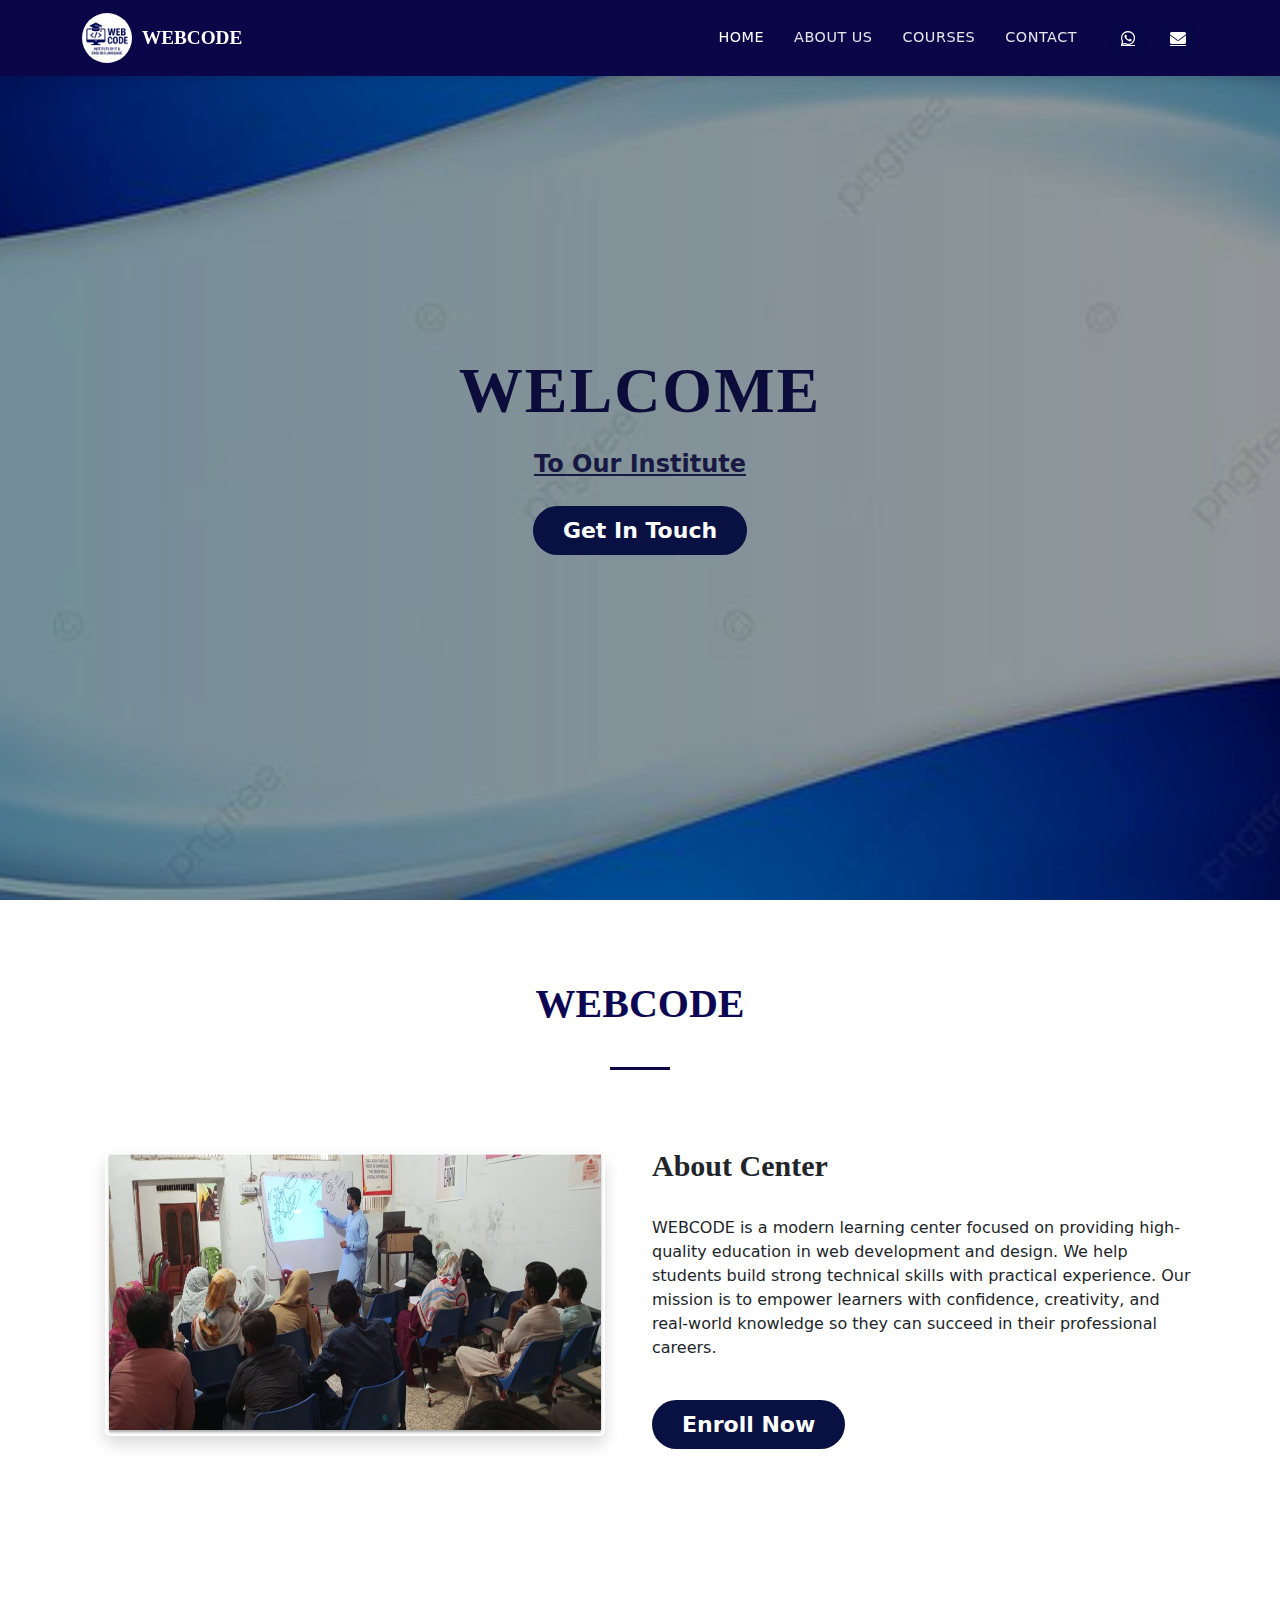
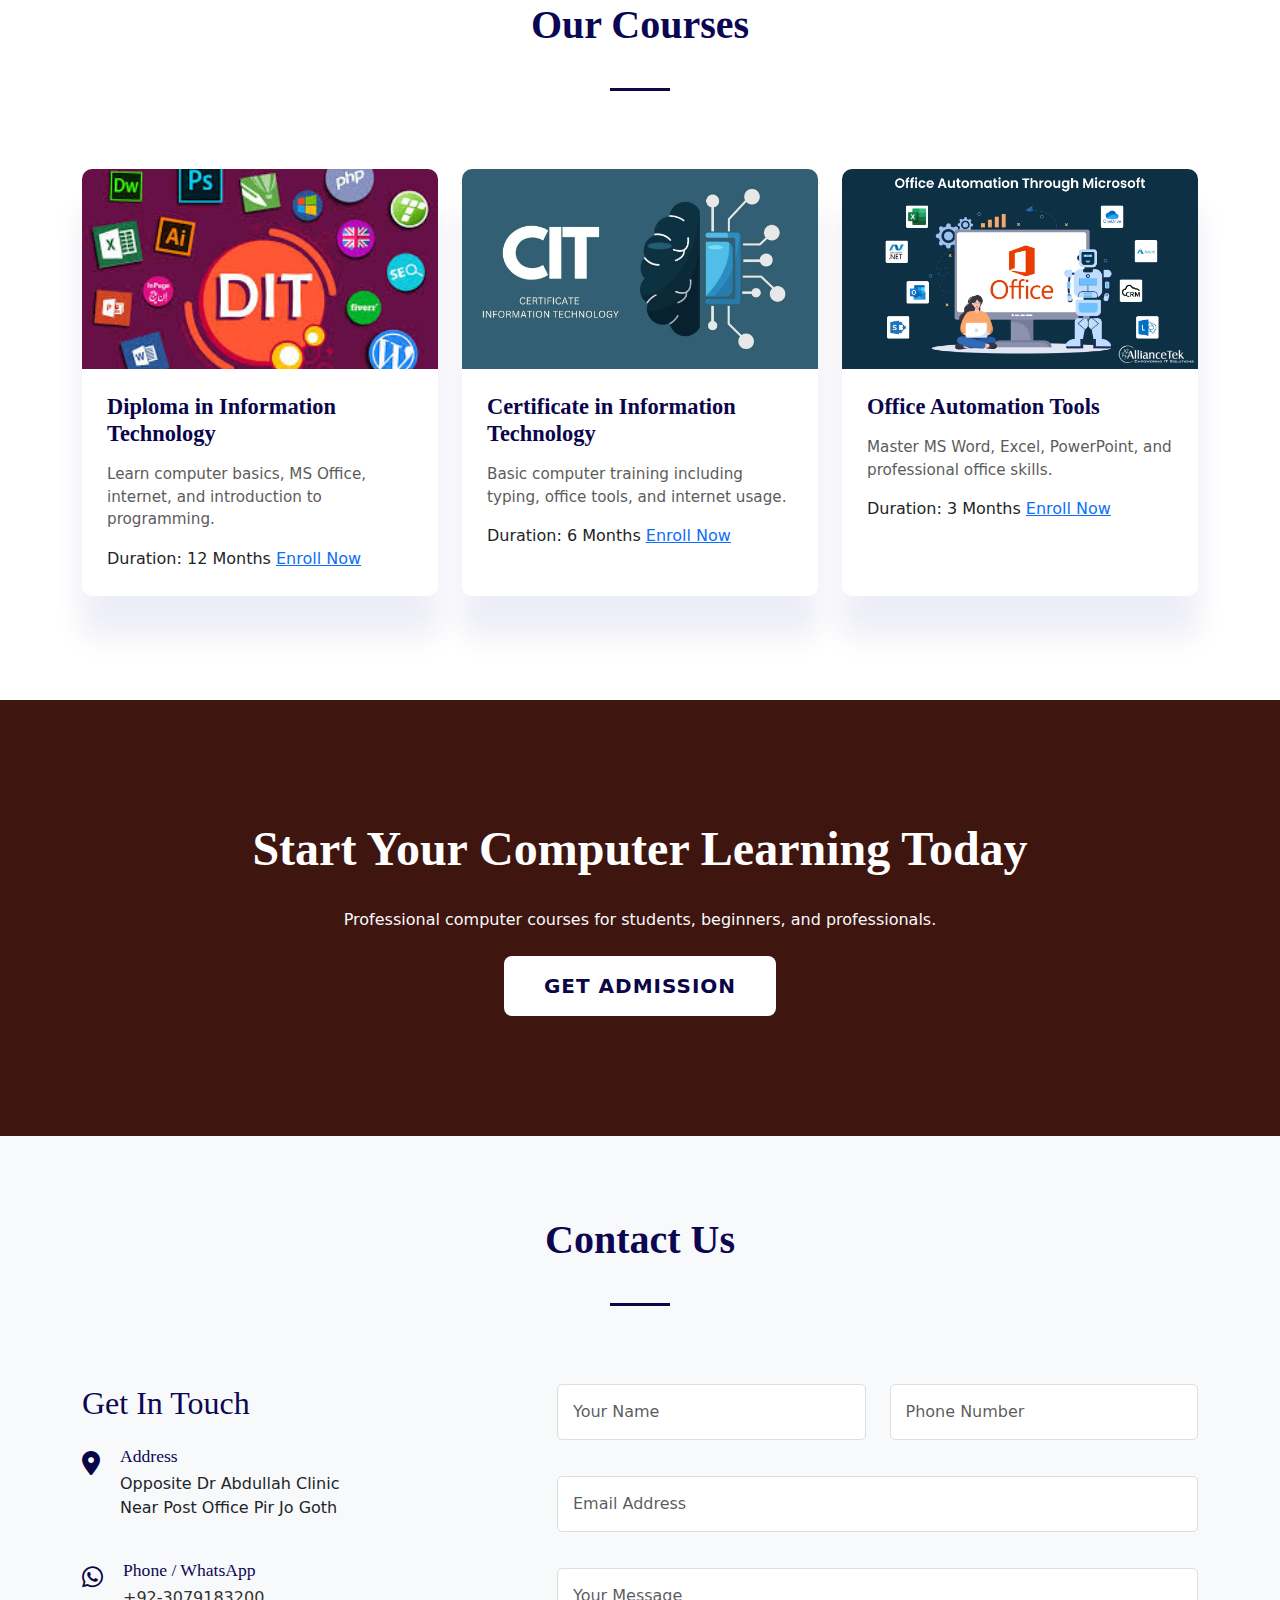
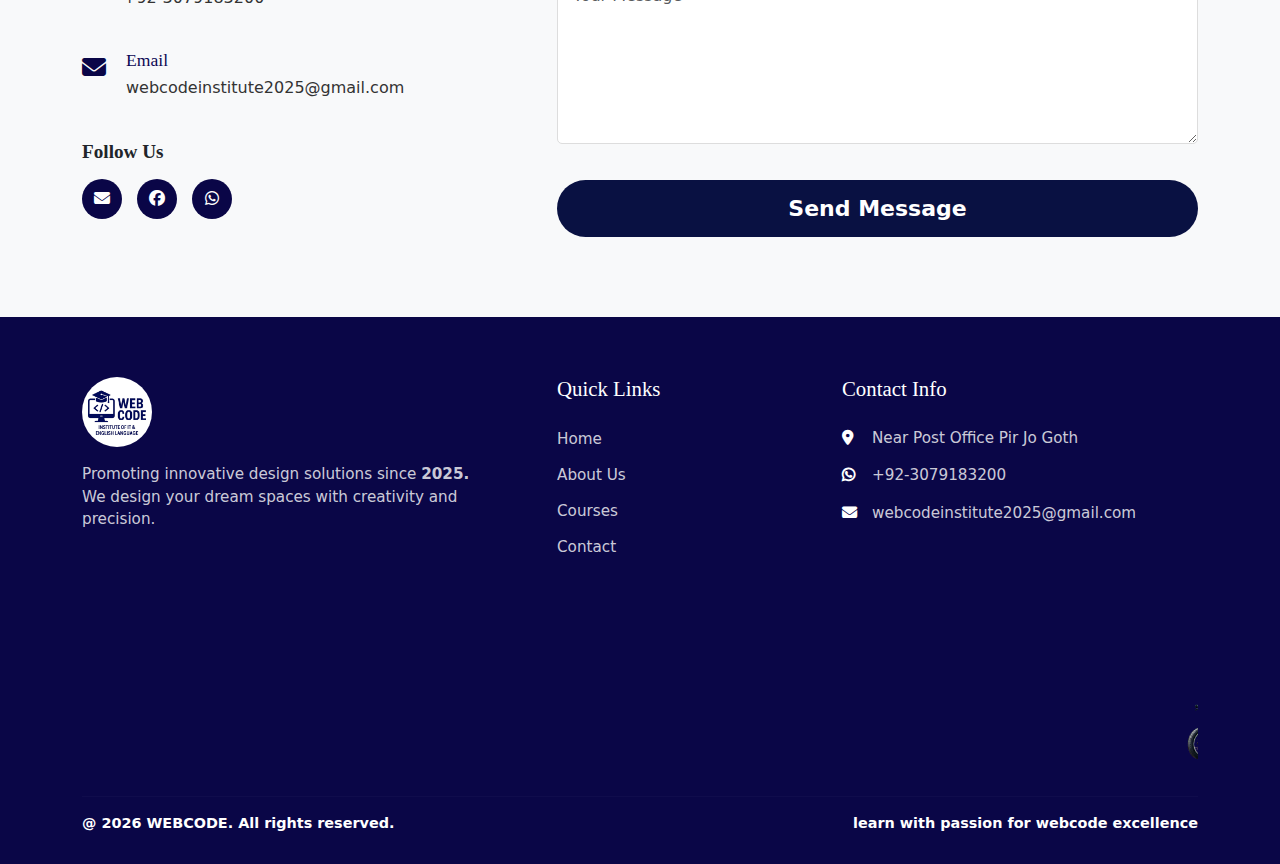
<file: index.html>
<!DOCTYPE html>
<html lang="en">

<head>
    <meta charset="UTF-8">
    <meta name="viewport" content="width=device-width, initial-scale=1.0">
    <title>WEBCODE | Institute of IT & Language</title>
    <link rel="stylesheet" href="./style.css">
    <link href="https://cdn.jsdelivr.net/npm/bootstrap@5.3.0-alpha1/dist/css/bootstrap.min.css" rel="stylesheet">

    <link rel="stylesheet" href="https://cdnjs.cloudflare.com/ajax/libs/font-awesome/6.4.0/css/all.min.css">

</head>

<body>
    <nav class="navbar navbar-expand-lg  fixed-top">
        <div class="container">
            <a class="navbar-brand" href="#">
                <img src="./images/WEBCODE logo.jpg" alt="" style="border-radius: 50%;" width="50px">
                <span class="brand-name">WEBCODE</span>
            </a>
            <button class="navbar-toggler" type="button" data-bs-toggle="collapse" data-bs-target="#navbarNav">
                <span class="navbar-toggler-icon"></span>
            </button>
            <div class="collapse navbar-collapse" id="navbarNav">
                <ul class="navbar-nav ms-auto">
                    <li class="nav-item"><a class="nav-link active" href="#home">Home</a></li>
                    <li class="nav-item"><a class="nav-link" href="#about">About Us</a></li>
                    <li class="nav-item"><a class="nav-link" href="#courses">Courses</a></li>
                    <li class="nav-item"><a class="nav-link" href="#contact">Contact</a></li>
                </ul>
                <div class="navbar-actions ms-3">
                    <a href="https://www.whatsapp.com" class="whatsapp-btn" target="_blank">
                        <i class="fab fa-whatsapp"></i>
                    </a>
                    <a href="webcodeinstitut2025@gmail.com" class="email-btn">
                        <i class="fas fa-envelope"></i>
                    </a>
                </div>
            </div>
        </div>
    </nav>

    <!-- Hero Section -->
    <section id="home" class="hero-section">
        <div class="hero-slider">

            <div class="hero-slide active" style="background-image: url('./images/bgimg.jpg');">
            </div>
            <div class="hero-slide" style="background-image: url('./images/bgimg.jpg');">
            </div>

        </div>

        <div class="hero-overlay">

        </div>

        <div class="container">
            <div class="hero-content">
                <h1 class="hero-title">WELCOME</h1>
                <p class="hero-subtitle">To Our Institute</p>
                <a class="btn-primary" href="#contact" class="">Get In Touch</a>
            </div>
        </div>
    </section>

    <!-- About Section -->
    <section id="about" class="section-padding">
        <div class="container">

            <!-- Title -->
            <div class="row mb-5">
                <div class="col-12 text-center">
                    <h2 class="section-title">WEBCODE</h2>
                    <div class="title-divider"></div>
                </div>
            </div>

            <!-- Content -->
            <div class="row align-items-center">

                <!-- Left Image -->
                <div class="col-md-6 mb-4 mb-md-0 text-center">
                    <img src="./images/image.png" alt="WEBCODE Institute" class="img-fluid rounded shadow about-img"
                        width="500" height="900">
                </div>

                <!-- Right Text -->
                <div class="col-md-6">
                    <h3 class="about-heading">About Center</h3>
                    <i class="bi bi-check-circle-fill text-primary me-2"></i>

                    <p class="about-description">
                        WEBCODE is a modern learning center focused on providing
                        high-quality education in web development and design.
                        We help students build strong technical skills with
                        practical experience.
                        Our mission is to empower learners with confidence,
                        creativity, and real-world knowledge so they can
                        succeed in their professional careers.
                    </p>

                    <p class="about-description mt-5">
                        
                    </p>

                    <a class="btn-primary  mt-5" href="./admisstionform.html">Enroll Now</a>
                </div>

            </div>
        </div>
    </section>

    <!-- Courses Section -->
    <section id="courses" class="section-padding">
        <div class="container">

            <!-- Section Title -->
            <div class="row mb-5">
                <div class="col-12 text-center">
                    <h2 class="section-title">Our Courses</h2>
                    <div class="title-divider"></div>
                </div>
            </div>

            <div class="row">
                <!-- DIT -->
                <div class="col-md-4 col-sm-6 mb-4">
                    <div class="service-card">

                        <div class="service-img" style="background-image: url('./images/dit.jfif');">
                        </div>
                        <div class="service-body">
                            <h3 class="">Diploma in Information Technology</h3>
                            <p>Learn computer basics, MS Office, internet, and introduction to programming.</p>
                            <span class="course-duration">Duration: 12 Months</span>
                            <a href="./ditform.html" class="course-btn">Enroll Now</a>
                        </div>
                    </div>
                </div>

                <!-- CIT -->
                <div class="col-md-4 col-sm-6 mb-4">
                    <div class="service-card">
                        <div class="service-img" style="background-image: url('./images/cit.webp');">
                        </div>
                        <div class="service-body">
                            <h3>Certificate in Information Technology</h3>
                            <p>Basic computer training including typing, office tools, and internet usage.</p>
                            <span class="course-duration">Duration: 6 Months</span>
                            <a href="./citform.html" class="course-btn">Enroll Now</a>
                        </div>
                    </div>
                </div>

                <!-- OAT -->
                <div class="col-md-4 col-sm-6 mb-4">
                    <div class="service-card">
                        <div class="service-img" style="background-image: url('./images/oat.jfif');">
                        </div>
                        <div class="service-body">
                            <h3>Office Automation Tools</h3>
                            <p>Master MS Word, Excel, PowerPoint, and professional office skills.</p>
                            <span class="course-duration">Duration: 3 Months</span>
                            <a href="./oatform.html" class="course-btn">Enroll Now</a>
                        </div>
                    </div>
                </div>
            </div>
        </div>
    </section>



    <section class="promo-section">
        <div class="promo-bg" style="background-image: url('./images/bg-promo.jfif');">
        </div>
        <div class="promo-overlay"></div>

        <div class="container">
            <div class="promo-content text-center">
                <h2>Start Your Computer Learning Today</h2>
                <p class="text-light mb-4">
                    Professional computer courses for students, beginners, and professionals.
                </p>
                <a href="#contact" class="btn btn-light btn-lg">Get Admission</a>
            </div>
        </div>
    </section>


    <!-- Contact Section -->
    <section id="contact" class="section-padding bg-light">
        <div class="container">
            <div class="row mb-5">
                <div class="col-12 text-center">
                    <h2 class="section-title">Contact Us</h2>
                    <div class="title-divider"></div>
                </div>
            </div>
            <div class="row">
                <div class="col-lg-5 mb-5 mb-lg-0">
                    <div class="contact-info">
                        <h3 class="mb-4">Get In Touch</h3>
                        <div class="contact-item mb-4">
                            <i class="fas fa-map-marker-alt"></i>
                            <div>
                                <h5>Address</h5>
                                <p>Opposite Dr Abdullah Clinic<br> Near Post Office Pir Jo Goth</p>
                            </div>
                        </div>
                        <div class="contact-item mb-4">
                            <i class="fab fa-whatsapp"></i>
                            <div>
                                <h5>Phone / WhatsApp</h5>
                                <p><a href="https://wa.me/201050077322" target="_blank">+92-3079183200</a></p>
                            </div>
                        </div>
                        <div class="contact-item mb-4">
                            <i class="fas fa-envelope"></i>
                            <div>
                                <h5>Email</h5>
                                <p><a href="mailto:info@shiarchitecture.com">webcodeinstitute2025@gmail.com</a></p>
                            </div>
                        </div>
                        <div class="social-links mt-4">
                            <h5 class="mb-3">Follow Us</h5>
                            <a href="webcodeinstitut2025@gmail.com" target="_blank"><i
                                    class="fas fa-envelope"></i></a>
                            <a href="https://www.facebook.com/profile.php?id=61577095382872" target="_blank"><i
                                    class="fab fa-facebook"></i></a>
                            <a href="https://www.whatsapp.com" target="_blank"><i
                                    class="fab fa-whatsapp"></i></a>
                        </div>
                    </div>
                </div>
                <div class="col-lg-7">
                    <form class="contact-form">
                        <div class="row">
                            <div class="col-md-6 mb-3">
                                <input type="text" class="form-control" placeholder="Your Name" required>
                            </div>
                            <div class="col-md-6 mb-3">
                                <input type="tel" class="form-control" placeholder="Phone Number">
                            </div>
                            <div class="col-12 mb-3">
                                <input type="email" class="form-control" placeholder="Email Address" required>
                            </div>
                            <div class="col-12 mb-3">
                                <textarea class="form-control" rows="6" placeholder="Your Message" required></textarea>
                            </div>
                            <div class="col-12">
                                <button type="submit"  class=" btn-primary btn-lg w-100">Send Message</button>
                            </div>
                        </div>
                    </form>
                </div>
            </div>
        </div>
    </section>
    <!-- Footer -->
    <footer class="footer">
        <div class="container">
            <div class="row">
                <div class="col-lg-5 mb-4 mb-lg-0">
                    <img src="./images/WEBCODE logo.jpg" style="border-radius: 50%;" alt="webcodeinstitute" height="70"
                        class="mb-3">
                    <p class="footer-text">Promoting innovative design solutions since <b>2025. </b><br>We design your
                        dream spaces
                        with creativity and precision.</p>
                </div>
                <div class="col-lg-3 col-md-4 mb-4 mb-md-0">
                    <h4>Quick Links</h4>
                    <ul class="footer-links">
                        <li><a href="#home">Home</a></li>
                        <li><a href="#about">About Us</a></li>
                        <li><a href="#courses">Courses</a></li>
                        <li><a href="#contact">Contact</a></li>
                    </ul>
                </div>

                <div class="col-lg-4 col-md-4">
                    <h4>Contact Info</h4>
                    <ul class="footer-contact">
                        <a href="">
                            <li><i class="fas fa-map-marker-alt"></i>Near Post Office Pir Jo Goth</li>
                        </a>
                        <a href="">
                            <li><i class="fab fa-whatsapp"></i>+92-3079183200</li>
                        </a>
                        <a href="">
                            <li><i class="fas fa-envelope"></i>webcodeinstitute2025@gmail.com</li>
                        </a>
                    </ul>
                </div>
            </div>
            <marquee class="mt-5" behavior="" direction="rights"> <img src="./images/imgmarque.png" width="150px"
                    alt="marqueeimg">
            </marquee>

            <hr class="footer-divider">

            <div class="row">
                <div class="col-md-6">
                    <p class="copyright">@ 2026 WEBCODE. All rights reserved.</p>
                </div>
                <div class="col-md-6 text-md-end">
                    <p class="copyright">
                        learn with passion for webcode excellence</p>
                </div>
            </div>
        </div>
    </footer>



    <script src="https://cdn.jsdelivr.net/npm/bootstrap@5.3.0-alpha1/dist/js/bootstrap.bundle.min.js"></script>

</body>

</html>
</file>
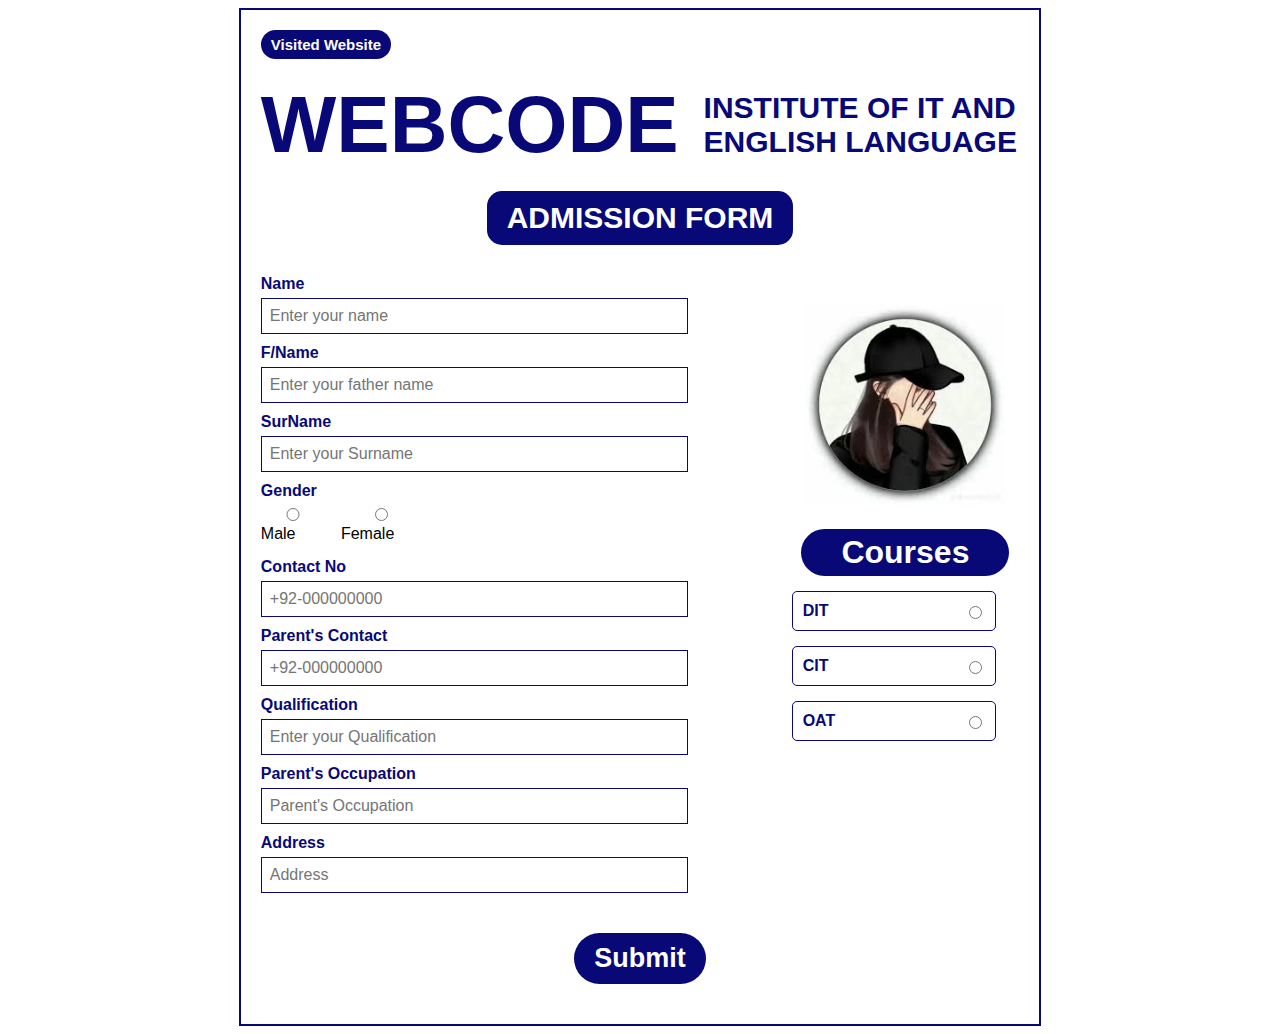
<file: admisstionform.html>
<!DOCTYPE html>
<html lang="en">

<head>
    <meta charset="UTF-8">
    <title>Admission Form</title>
    <link rel="stylesheet" href="./admisstionform.css">
</head>

<body>
    <form>
        <input type="checkbox" id="modalToggle" hidden>

        <button class="visit-website-btn">
            <a href="./index.html" class="btn-visit">Visited Website</a>
        </button>

        <div class="form-header">
            <h1>WEBCODE</h1>
            <div class="form-subtitle">
                INSTITUTE OF IT AND <br> ENGLISH LANGUAGE
            </div>
        </div>

        <button class="form-title-btn">ADMISSION FORM</button>

        <div class="form-body">

            <div class="form-left">

                <h4>Name</h4>
                <input type="text" placeholder="Enter your name">

                <h4>F/Name</h4>
                <input type="text" placeholder="Enter your father name">

                <h4>SurName</h4>
                <input type="text" placeholder="Enter your Surname">

                <h4>Gender</h4>
                <div class="gender-options">
                    <label><input type="radio" name="gender"> Male</label>
                    <label><input type="radio" name="gender"> Female</label>
                </div>

               <h4>Contact No</h4>
                <input type="text" placeholder="+92-000000000">

                <h4>Parent's Contact</h4>
                <input type="text" placeholder="+92-000000000">

                <h4>Qualification</h4>
                <input type="text" placeholder="Enter your Qualification">

                <h4>Parent's Occupation</h4>
                <input type="text" placeholder="Parent's Occupation">

                <h4>Address</h4>
                <input type="text" placeholder="Address">


            </div>

            <div class="form-right">
                <img src="./images/profileimg.jfif" alt="Profile Image">

                <button class="courses-btn">Courses</button>

                <div class="course-option">
                    <h4>DIT</h4>
                    <input type="radio" name="course">
                </div>

                <div class="course-option">
                    <h4>CIT</h4>
                    <input type="radio" name="course">
                </div>

                <div class="course-option">
                    <h4>OAT</h4>
                    <input type="radio" name="course">
                </div>

            </div>

        </div>

        
        <label for="modalToggle" class="submit-btn">
            Submit
        </label>


        <div class="modal">
            <div class="modal-box">
                <label for="modalToggle" class="close-btn">✖</label>
                <h2>Form Submitted</h2>
                <p>Your admission form has been submitted successfully.</p>
                <center><button style="font-size: 23px;" class="visit-website-btn">
                        Save </button></center>

            </div>
        </div>

    </form>
</body>

</html>
</file>
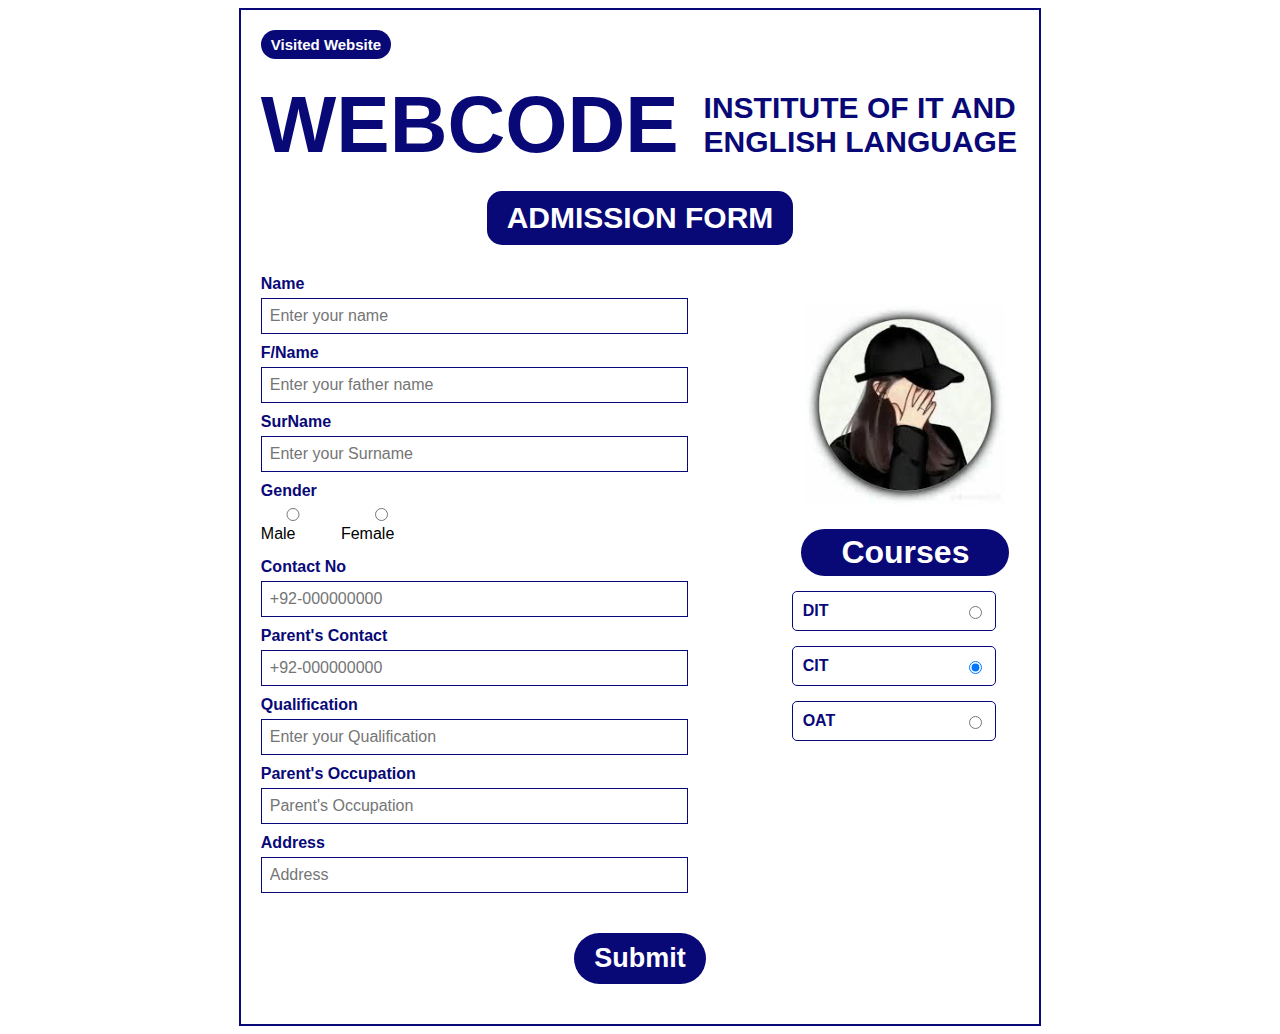
<file: citform.html>
<!DOCTYPE html>
<html lang="en">

<head>
    <title>CIT Admission Form</title>
    <link rel="stylesheet" href="./admisstionform.css">
</head>

<body>
    <form>
                <input type="checkbox" id="modalToggle" hidden>


        <button class="visit-website-btn">
            <a href="/index.html" class="btn-visit">Visited Website</a>
        </button>

        <div class="form-header">
            <h1>WEBCODE</h1>
            <div class="form-subtitle">
                INSTITUTE OF IT AND <br> ENGLISH LANGUAGE
            </div>
        </div>

        <button class="form-title-btn">ADMISSION FORM</button>

        <div class="form-body">

            <div class="form-left">

                <h4>Name</h4>
                <input type="text" placeholder="Enter your name">

                <h4>F/Name</h4>
                <input type="text" placeholder="Enter your father name">

                <h4>SurName</h4>
                <input type="text" placeholder="Enter your Surname">

                <h4>Gender</h4>
                <div class="gender-options">
                    <label><input type="radio" name="gender"> Male</label>
                    <label><input type="radio" name="gender"> Female</label>
                </div>

               <h4>Contact No</h4>
                <input type="text" placeholder="+92-000000000">

                <h4>Parent's Contact</h4>
                <input type="text" placeholder="+92-000000000">

                <h4>Qualification</h4>
                <input type="text" placeholder="Enter your Qualification">

                <h4>Parent's Occupation</h4>
                <input type="text" placeholder="Parent's Occupation">

                <h4>Address</h4>
                <input type="text" placeholder="Address">


            </div>

            <div class="form-right">
                <img src="./images/profileimg.jfif" alt="Profile Image">

                <button class="courses-btn">Courses</button>

                <div class="course-option">
                    <h4>DIT</h4>
                    <input type="radio" name="course">
                </div>

                <div class="course-option">
                    <h4>CIT</h4>
                    <input type="radio" name="course" checked>
                </div>

                <div class="course-option">
                    <h4>OAT</h4>
                    <input type="radio" name="course">
                </div>

               




            </div>

        </div>


         
        <label for="modalToggle" class="submit-btn">
            Submit
        </label>


        <div class="modal">
            <div class="modal-box">
                <label for="modalToggle" class="close-btn">✖</label>
                <h2>Form Submitted</h2>
                <p>Your admission form has been submitted successfully.</p>
                <center><button style="font-size: 23px;" class="visit-website-btn">
                        Save </button></center>

            </div>
        </div>



    </form>
</body>

</html>
</file>
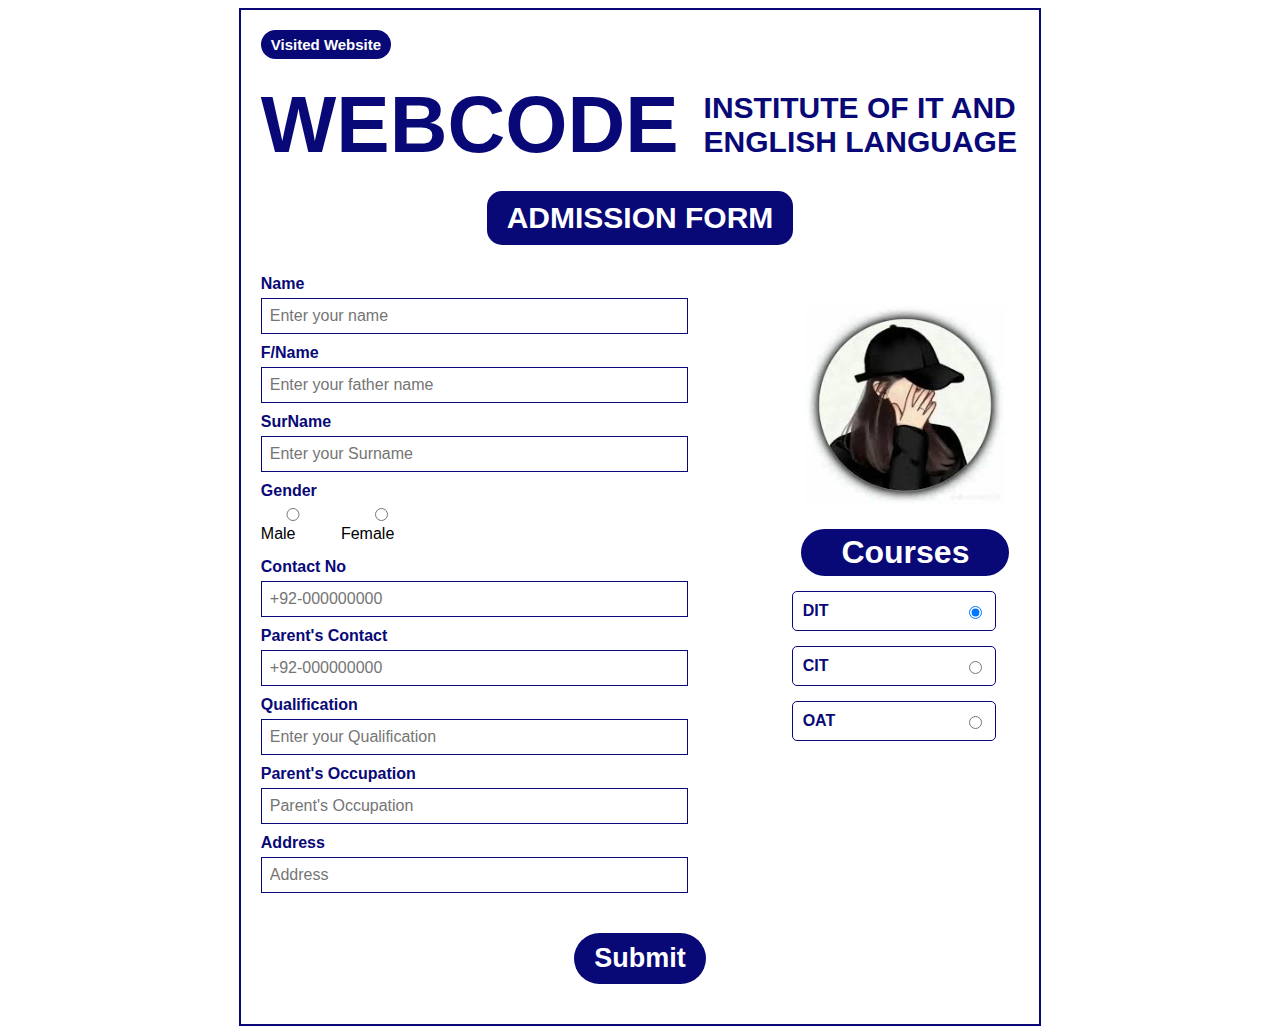
<file: ditform.html>
<!DOCTYPE html>
<html lang="en">

<head>
    <title>DIT Admission Form</title>
    <link rel="stylesheet" href="./admisstionform.css">
</head>

<body>
    <form>
        <input type="checkbox" id="modalToggle" hidden>

        <button class="visit-website-btn">
            <a href="/index.html" class="btn-visit">Visited Website</a>
        </button>

        <div class="form-header">
            <h1>WEBCODE</h1>
            <div class="form-subtitle">
                INSTITUTE OF IT AND <br> ENGLISH LANGUAGE
            </div>
        </div>

        <button class="form-title-btn">ADMISSION FORM</button>

        <div class="form-body">

            <div class="form-left">

                <h4>Name</h4>
                <input type="text" placeholder="Enter your name">

                <h4>F/Name</h4>
                <input type="text" placeholder="Enter your father name">

                <h4>SurName</h4>
                <input type="text" placeholder="Enter your Surname">

                <h4>Gender</h4>
                <div class="gender-options">
                    <label><input type="radio" name="gender"> Male</label>
                    <label><input type="radio" name="gender"> Female</label>
                </div>

                <h4>Contact No</h4>
                <input type="text" placeholder="+92-000000000">

                <h4>Parent's Contact</h4>
                <input type="text" placeholder="+92-000000000">

                <h4>Qualification</h4>
                <input type="text" placeholder="Enter your Qualification">

                <h4>Parent's Occupation</h4>
                <input type="text" placeholder="Parent's Occupation">

                <h4>Address</h4>
                <input type="text" placeholder="Address">

            </div>

            <div class="form-right">
                <img src="./images/profileimg.jfif" alt="Profile Image">

                <button class="courses-btn">Courses</button>

                <div class="course-option">
                    <h4>DIT</h4>
                    <input type="radio" name="course" checked>
                </div>

                <div class="course-option">
                    <h4>CIT</h4>
                    <input type="radio" name="course">
                </div>

                <div class="course-option">
                    <h4>OAT</h4>
                    <input type="radio" name="course">
                </div>

                




            </div>

        </div>

         
        <label for="modalToggle" class="submit-btn">
            Submit
        </label>


        <div class="modal">
            <div class="modal-box">
                <label for="modalToggle" class="close-btn">✖</label>
                <h2>Form Submitted</h2>
                <p>Your admission form has been submitted successfully.</p>
                <center><button style="font-size: 23px;" class="visit-website-btn">
                        Save </button></center>

            </div>
        </div>


    </form>
</body>

</html>
</file>
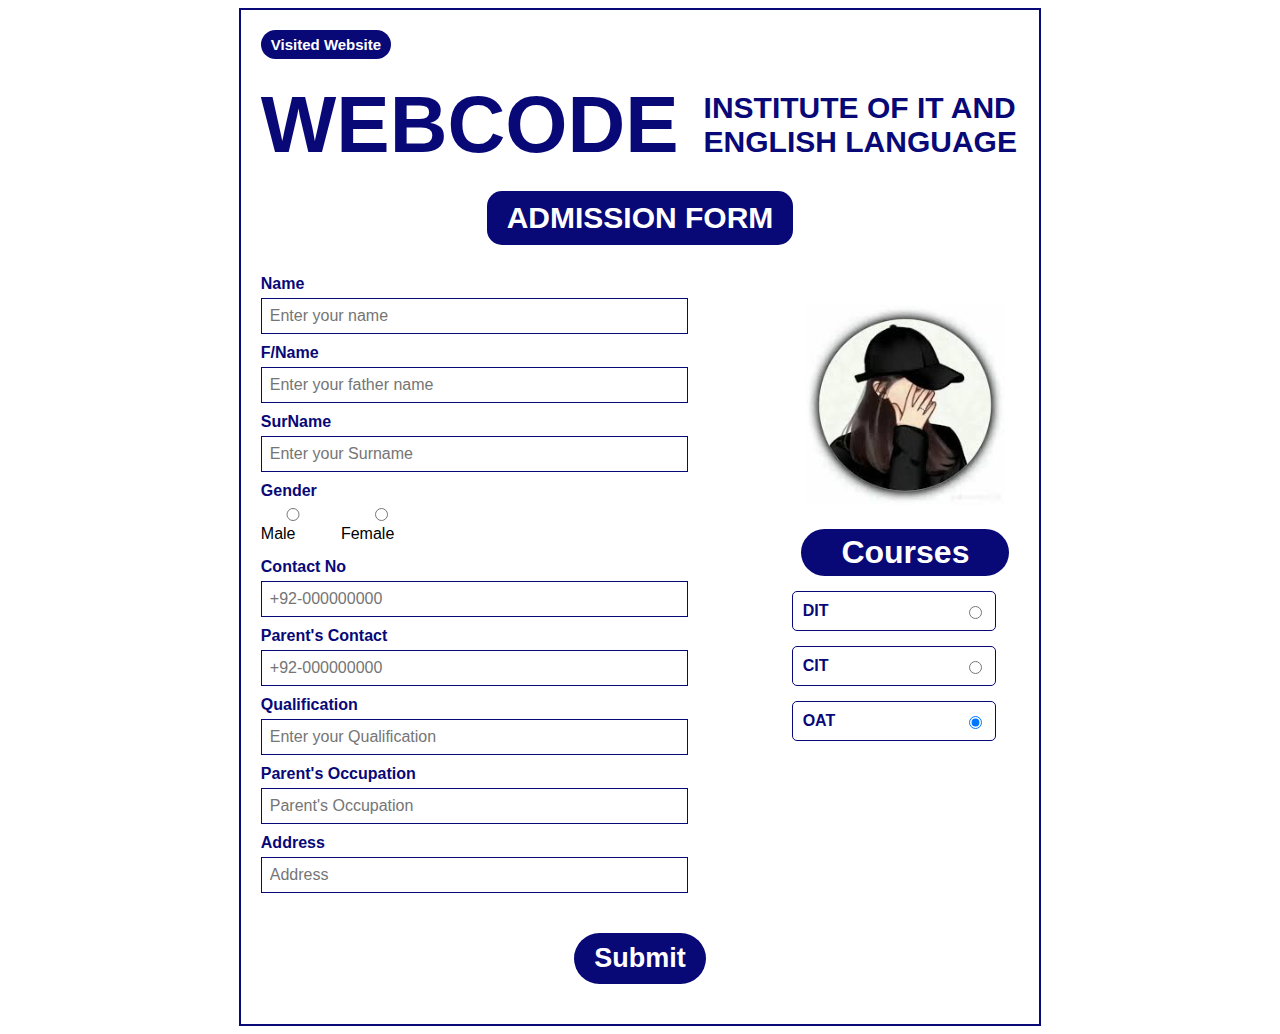
<file: oatform.html>
<!DOCTYPE html>
<html lang="en">

<head>
    <title>OAT Admission Form</title>
    <link rel="stylesheet" href="./admisstionform.css">
</head>

<body>
    <form>
        <input type="checkbox" id="modalToggle" hidden>

        <button class="visit-website-btn">
            <a href="/index.html" class="btn-visit">Visited Website</a>
        </button>

        <div class="form-header">
            <h1>WEBCODE</h1>
            <div class="form-subtitle">
                INSTITUTE OF IT AND <br> ENGLISH LANGUAGE
            </div>
        </div>

        <button class="form-title-btn">ADMISSION FORM</button>

        <div class="form-body">

            <div class="form-left">

                <h4>Name</h4>
                <input type="text" placeholder="Enter your name">

                <h4>F/Name</h4>
                <input type="text" placeholder="Enter your father name">

                <h4>SurName</h4>
                <input type="text" placeholder="Enter your Surname">

                <h4>Gender</h4>
                <div class="gender-options">
                    <label><input type="radio" name="gender"> Male</label>
                    <label><input type="radio" name="gender"> Female</label>
                </div>

                <h4>Contact No</h4>
                <input type="text" placeholder="+92-000000000">

                <h4>Parent's Contact</h4>
                <input type="text" placeholder="+92-000000000">

                <h4>Qualification</h4>
                <input type="text" placeholder="Enter your Qualification">

                <h4>Parent's Occupation</h4>
                <input type="text" placeholder="Parent's Occupation">

                <h4>Address</h4>
                <input type="text" placeholder="Address">


            </div>

            <div class="form-right">
                <img src="./images/profileimg.jfif" alt="Profile Image">

                <button class="courses-btn">Courses</button>

                <div class="course-option">
                    <h4>DIT</h4>
                    <input type="radio" name="course">
                </div>

                <div class="course-option">
                    <h4>CIT</h4>
                    <input type="radio" name="course" >
                </div>

                <div class="course-option">
                    <h4>OAT</h4>
                    <input type="radio" name="course" checked>
                </div>



            </div>

        </div>

        
   
        <label for="modalToggle" class="submit-btn">
            Submit
        </label>


        <div class="modal">
            <div class="modal-box">
                <label for="modalToggle" class="close-btn">✖</label>
                <h2>Form Submitted</h2>
                <p>Your admission form has been submitted successfully.</p>
                <center><button style="font-size: 23px;" class="visit-website-btn">
                        Save </button></center>

            </div>
        </div>


    </form>
</body>

</html>
</file>
<file: style.css>
* {
    margin: 0;
    padding: 0;
    box-sizing: border-box;
}

body {
    font-family: 'Open Sans', sans-serif;
    line-height: 1.6;
    overflow-x: hidden;
   
}

h1, h2, h3, h4, h5, h6 {
    font-family: 'Roboto Slab', serif;
    font-weight: 600;
    margin-bottom: 1rem;
}

.section-padding {
    padding: 80px 0;
}

.bg-light {
    background-color: #f8f9fa !important;
}

/* Navigation */
.navbar {
    background-color:  rgb(10, 6, 71);
    padding: 15px 0;
    transition: all 0.3s ease;
    box-shadow: 0 2px 10px rgba(0, 0, 0, 0.1);
}

.navbar-brand {
    display: flex;
    align-items: center;
    gap: 10px;
}

.navbar-brand img {
    transition: var(--transition);
}

.brand-name {
    font-family: 'Roboto Slab', serif;
    font-weight: 600;
    font-size: 1.2rem;
    color: white;
}

.navbar-nav .nav-link {
    color: rgba(255, 255, 255, 0.9) !important;
    font-weight: 500;
    padding: 10px 15px !important;
    transition: all 0.3s ease;
    text-transform: uppercase;
    font-size: 0.9rem;

    letter-spacing: 0.5px;
}

.navbar-nav .nav-link:hover,
.navbar-nav .nav-link.active {
    color: white !important;
}

.navbar-actions {
    display: flex;
    gap: 10px;
}

.whatsapp-btn, .email-btn {
    width: 40px;
    height: 40px;
    border-radius: 50%;
    background: rgba(8, 7, 88, 0.1);
    color: white;
    display: flex;
    align-items: center;
    justify-content: center;
}

.whatsapp-btn:hover {
    background: #25D366;
    color: white;
}

.email-btn:hover {
    background: #D44638;
    color: white;
}

.dropdown-menu {
    border: none;
    box-shadow: 0 5px 15px rgba(0, 0, 0, 0.1);
    border-radius: 5px;
    color: white;
}

.dropdown-item {
    padding: 10px 20px;
    transition: all 0.3s ease;
}

.dropdown-item:hover {
    background-color: #f8f9fa;
}

.navbar-toggler{
    background-color: #f8f9fa !important;
    color: white;
}

/* Hero Section */
.hero-section {
    height: 100vh;
    position: relative;
    display: flex;
    align-items: center;
    color: #0c0c3a;
    overflow: hidden;
    font-weight: bold;
}

.hero-slider {
    position: absolute;
    top: 0;
    left: 0;
    width: 100%;
    height: 100%;
}

.hero-slide {
    position: absolute;
    top: 0;
    left: 0;
    width: 100%;
    height: 100%;
    background-size: cover;
    background-position: center;
    opacity: 0;
    transition: opacity 1s ease;
}

.hero-slide.active {
    opacity: 1;
}

.hero-overlay {
    position: absolute;
    top: 0;
    left: 0;
    width: 100%;
    height: 100%;
    background: rgba(0, 0, 0, 0.4);
}

.hero-content {
    position: relative;
    z-index: 2;
    text-align: center;
}

.hero-title {
    font-size: 4rem;
    font-weight: 700;
    margin-bottom: 1rem;
    text-transform: uppercase;
    letter-spacing: 2px;
}

.hero-subtitle {
    font-size: 1.5rem;
    margin-bottom: 2rem;
    opacity: 0.9;
        text-decoration: underline;

    
}

.btn-primary {
    background-color: rgb(9, 17, 66);
    padding: 10px 28px;
    color: #fff;
    font-size: 22px;
    font-weight: bold;
    border-radius: 30px;
    text-decoration: none;
    border: 2px solid transparent;
    cursor: pointer;
    transition: 0.3s ease;
}

/* Hover Effect */
.btn-primary:hover {
    background-color: #0d5ace;
    border: 3px solid #08083a;
    box-shadow: 0 8px 20px rgba(9, 17, 66, 0.4);
    transform: scale(1.05);
}
/* Section Titles */
.section-title {
    font-size: 2.5rem;
    font-weight: 700;
    color:  #0c0753;
    margin-bottom: 1.5rem;
    position: relative;
    padding-bottom: 15px;
}

.title-divider {
    width: 60px;
    height: 3px;
    background:  rgb(10, 6, 71);
    margin: 0 auto 30px;
}


.about-heading{
    font-size: 30px;
    font-weight: bold;
}
/* About Section */
.about-content p {
    font-size: 1.1rem;
    line-height: 1.8;
    margin-bottom: 1.5rem;
}

.about-features .feature-item {
    display: flex;
    align-items: center;
    gap: 10px;
    margin-bottom: 15px;
}

.about-features .feature-item i {
    color:  rgb(10, 6, 71);
    font-size: 1.2rem;
}

.about-card-img {
    height: 200px;
    background-size: cover;
    background-position: center;
}

.about-card-body {
    padding: 30px;
}

.about-card-body h3 {
    font-size: 1.5rem;
    margin-bottom: 15px;
    color:  #0c0753;
}

.about-img {
    cursor: pointer;
    transition: 0.3s ease;
}

/* Hover effect */
.about-img:hover {
    box-shadow: 0 10px 25px rgba(19, 19, 70, 0.35);
    transform: scale(1.03);
}







/* Service Cards */
.service-card {
    background: white;
    border-radius: 10px;
    overflow: hidden;
    box-shadow: 0 40px 30px rgba(5, 30, 141, 0.08);
    transition: all 0.3s ease;
    height: 100%;

}

.service-card:hover {
    transform: translateY(-13px);
    box-shadow: 0 15px 30px rgba(9, 12, 175, 0.15);
    cursor: pointer;
    
}

.service-img {
    height: 200px;
    background-size: cover;
    background-position: center;
}

.service-body {
    padding: 25px;
}

.service-body h3 {
    font-size: 1.4rem;
    margin-bottom: 15px;
    color: #0a054b;
    font-weight: bold;
}

.service-body p {
    color: #333333;
    opacity: 0.8;
    font-size: 0.95rem;
}

/* Promo Section */
.promo-section {
    position: relative;
    padding: 120px 0;
    color: white;
    text-align: center;
}

.promo-bg {
    position: absolute;
    top: 0;
    left: 0;
    width: 100%;
    height: 100%;
    background-size: cover;
    background-position: center;
    background-attachment: fixed;
}

.promo-overlay {
    position: absolute;
    top: 0;
    left: 0;
    width: 100%;
    height: 100%;
    background: rgba(0, 0, 0, 0.7);
}

.promo-content {
    position: relative;
    z-index: 2;
}

.promo-content h2 {
    font-size: 3rem;
    margin-bottom: 30px;
    font-weight: 700;
}

.promo-content .btn-light {
    background: white;
    color:  rgb(10, 6, 71);
    border: none;
    padding: 15px 40px;
    font-weight: 600;
    text-transform: uppercase;
    letter-spacing: 1px;
}

.promo-content .btn-light:hover {
    background: #f8f9fa;
    transform: translateY(-2px);
}

/* Contact Section */
.contact-info h3 {
    font-size: 2rem;
    margin-bottom: 30px;
    color: #0c0753;
}

.contact-item {
    display: flex;
    gap: 20px;
    align-items: flex-start;
}

.contact-item i {
    color:  rgb(10, 6, 71);
    font-size: 1.5rem;
    margin-top: 5px;
}

.contact-item h5 {
    font-size: 1.1rem;
    margin-bottom: 5px;
    color:  #0c0753;
}

.contact-item a {
    color: #333333;
    text-decoration: none;
    transition: all 0.3s ease;
}

.contact-item a:hover {
    color:  rgb(10, 6, 71);
}

.social-links {
    margin-top: 30px;
}

.social-links h5 {
    font-size: 1.2rem;
    margin-bottom: 15px;
    font-weight: bold;
}

.social-links a {
    display: inline-block;
    width: 40px;
    height: 40px;
    background: rgb(10, 6, 71);
    color: white;
    border-radius: 50%;
    text-align: center;
    line-height: 40px;
    margin-right: 10px;
    transition: all 0.3s ease;
}

.social-links a:hover {
    background: #2628bb;
    border: 2px solid #08084b;
    transform: translateY(-4px);
}

.contact-form .form-control {
    padding: 15px;
    border: 1px solid #ddd;
    border-radius: 5px;
    margin-bottom: 20px;
    transition:all 0.3s ease;
}

.contact-form .form-control:focus {
    border-color: rgb(10, 6, 71);
    box-shadow: 0 0 0 0.2rem rgba(0, 0, 0, 0.1);
}
.promo-section{
    background-color: #D44638;
}
/* Footer */
.footer {
    background:  rgb(10, 6, 71);
    color: white;
    padding: 60px 0 30px;
}

.footer-text {
    color: rgba(255, 255, 255, 0.8);
    margin-bottom: 20px;
    font-size: 0.95rem;
}

.footer h4 {
    font-size: 1.3rem;
    margin-bottom: 25px;
    color: white;
}

.footer-links {
    list-style: none;
    padding: 0;
}

.footer-links li {
    margin-bottom: 12px;
}

.footer-links a {
    color: rgba(255, 255, 255, 0.8);
    text-decoration: none;
    transition: all 0.3s ease;
    font-size: 0.95rem;
}

.footer-links a:hover {
    color: white;
    padding-left: 5px;
}

.footer-contact {
    list-style: none;
    padding: 0;
}

.footer-contact li {
    margin-bottom: 15px;
    color: rgba(255, 255, 255, 0.8);
    font-size: 0.95rem;
    text-decoration: none;
}

.footer-contact i {
    color: white;
    margin-right: 10px;
    width: 20px;
    font-weight: bold;
}
.footer-contact a{
    text-decoration: none;
}

.footer-divider {
    border-color: rgba(255, 255, 255, 0.1);
    /* margin: 40px 0 30px; */
}

.copyright {
    color: white;
    font-size: 0.9rem;
    margin-bottom: 0;
    font-weight: bold;
}

/* Responsive Design */
@media (max-width: 1200px) {
    .hero-title {
        font-size: 3.5rem;
    }
}

@media (max-width: 992px) {
    .hero-title {
        font-size: 3rem;
    }
    
    .section-title {
        font-size: 2.2rem;
    }
    
    .promo-content h2 {
        font-size: 2.5rem;
    }
}

@media (max-width: 768px) {
    .hero-title {
        font-size: 2.5rem;
    }
    
    .hero-subtitle {
        font-size: 1.2rem;
    }
    
    .section-padding {
        padding: 60px 0;
    }
    
    .section-title {
        font-size: 2rem;
    }
    
    .navbar-nav {
        text-align: center;
        padding-top: 20px;
    }
    
    .navbar-actions {
        justify-content: center;
        margin-top: 20px;
    }
    
    .promo-content h2 {
        font-size: 2rem;
    }
}

@media (max-width: 576px) {
    .hero-title {
        font-size: 2rem;
    }
    
    .hero-subtitle {
        font-size: 1rem;
    }
    
    .btn-lg {
        padding: 12px 30px;
        font-size: 1rem;
    }
    
    .section-title {
        font-size: 1.8rem;
    }
}
</file>
<file: admisstionform.css>
body {
    font-family: Arial, sans-serif;
    background-color: white;
    display: flex;
    justify-content: center;
}

form {
    width: 60%;
    background: white;
    border: 2px solid rgb(8, 8, 119);
    padding: 20px;
}

.visit-website-btn {
    font-size: 15px;
    font-weight: bold;
    color: white;
    background: rgb(8, 8, 119);
    border: none;
    border-radius: 35px;
    padding: 6px 10px;
    display: block;
    margin-bottom: 20px;
    cursor: pointer;
}

.visit-website-btn .btn-visit {
    text-decoration: none;
    color: #ffffff;
    cursor: pointer;
}

.form-header {
    display: flex;
    align-items: center;
    gap: 25px;
    margin-bottom: 20px;
}

.form-header h1 {
    font-size: 80px;
    margin: 0;
    color: rgb(8, 8, 119);
}

.form-subtitle {
    font-size: 30px;
    font-weight: bold;
    color: rgb(8, 8, 119);
}

.form-title-btn {
    display: block;
    margin: 0 auto 20px auto;
    font-size: 30px;
    font-weight: bold;
    color: white;
    background: rgb(8, 8, 119);
    border: none;
    border-radius: 15px;
    padding: 10px 20px;
}

/* Form Body */
.form-body {
    display: flex;
    justify-content: space-between;
    align-items: flex-start;
    gap: 0px;
}

/* Left Side */
.form-left {
    width: 60%;
}

.form-left h4 {
    font-weight: bold;
    color: rgb(8,8,119);
    margin-bottom: 5px;
    margin-top: 10px;
}

.form-left input {
    width: 90%;
    border: 1px solid rgb(8,8,119);
    padding: 8px;
    font-size: 16px;
}

/* Gender Options */
.gender-options {
    display: flex;
    gap: 20px;
    margin-bottom: 15px;
}

/* Right Side */
.form-right {
    width: 30%;
    text-align: center;
    margin-top: 40px;
}

.form-right img {
    width: 200px;
    border-radius: 5px;
}

/* Courses Button */
.courses-btn {
    margin-top: 20px;
    font-size:32px; 
    font-weight:bold; 
    color: white; 
    background: rgb(8, 8, 119); 
    border: none; 
    border-radius: 40px; 
    padding: 5px 40px; 
    display: inline-block;
}

/* Course Options */
.course-option {
    width: 80%; 
    border: 1px solid rgb(8,8,119); 
    padding: 10px; 
    font-size: 16px; 
    margin-top: 15px;
    display: flex; 
    justify-content: space-between; 
    align-items: center;
    border-radius: 5px;
}

.course-option h4 {
    color: rgb(8,8,119);
    font-weight: bold;
    margin: 0;
}



/* Submit Button */
.submit-btn {
    display: block;
    width: fit-content;
    margin: 20px auto;
    color: #ffffff;
    background: rgb(8, 8, 119);
    padding: 10px 20px;
    text-decoration: none;
    border-radius: 40px;
    font-weight: bold;
    font-size: 27px;
    margin-top: 40px;
    cursor: pointer;
}



/* Modal */
.modal {
    position: fixed;
    inset: 0;
    background: rgba(0, 0, 0, 0.5);
    backdrop-filter: blur(6px);
    display: none;
    justify-content: center;
    align-items: center;
    z-index: 1000;
}

.modal-box {
    background: white;
    padding: 30px;
    width: 350px;
    border-radius: 15px;
    text-align: center;
    position: relative;
    animation: zoom 0.3s ease;
}

.close-btn {
    position: absolute;
    top: 10px;
    right: 15px;
    cursor: pointer;
    font-size: 20px;
}

.save-btn {
    margin-top: 15px;
    padding: 10px 30px;
    background: #0a1d3a;
    color: white;
    border: none;
    border-radius: 20px;
    cursor: pointer;
}

/* Checkbox Logic */
#modalToggle:checked ~ .modal {
    display: flex;
}

/* Animation */
@keyframes zoom {
    from {
        transform: scale(0.7);
        opacity: 0;
    }
    to {
        transform: scale(1);
        opacity: 1;
    }
}


@media (max-width: 992px),
       (max-width: 768px),
       (max-width: 576px) {

    form {
        width: 95%;
    }

    .form-body {
        display: flex;
        flex-direction: row; 
        justify-content: space-between;
        align-items: flex-start;
        gap: 10px;
    }

    .form-left {
        width: 65%;
    }

    .form-right {
        width: 30%;
        margin-top: 40px;
    }

    .form-left input {
        width: 95%;
        font-size: 14px;
    }

    .form-header {
        flex-direction: row;
        text-align: left;
    }

    .form-header h1 {
        font-size: 45px;
    }

    .form-subtitle {
        font-size: 18px;
    }

    .courses-btn {
        font-size: 22px;
        padding: 6px 25px;
    }

    .form-right img {
        width: 140px;
    }
}
</file>
